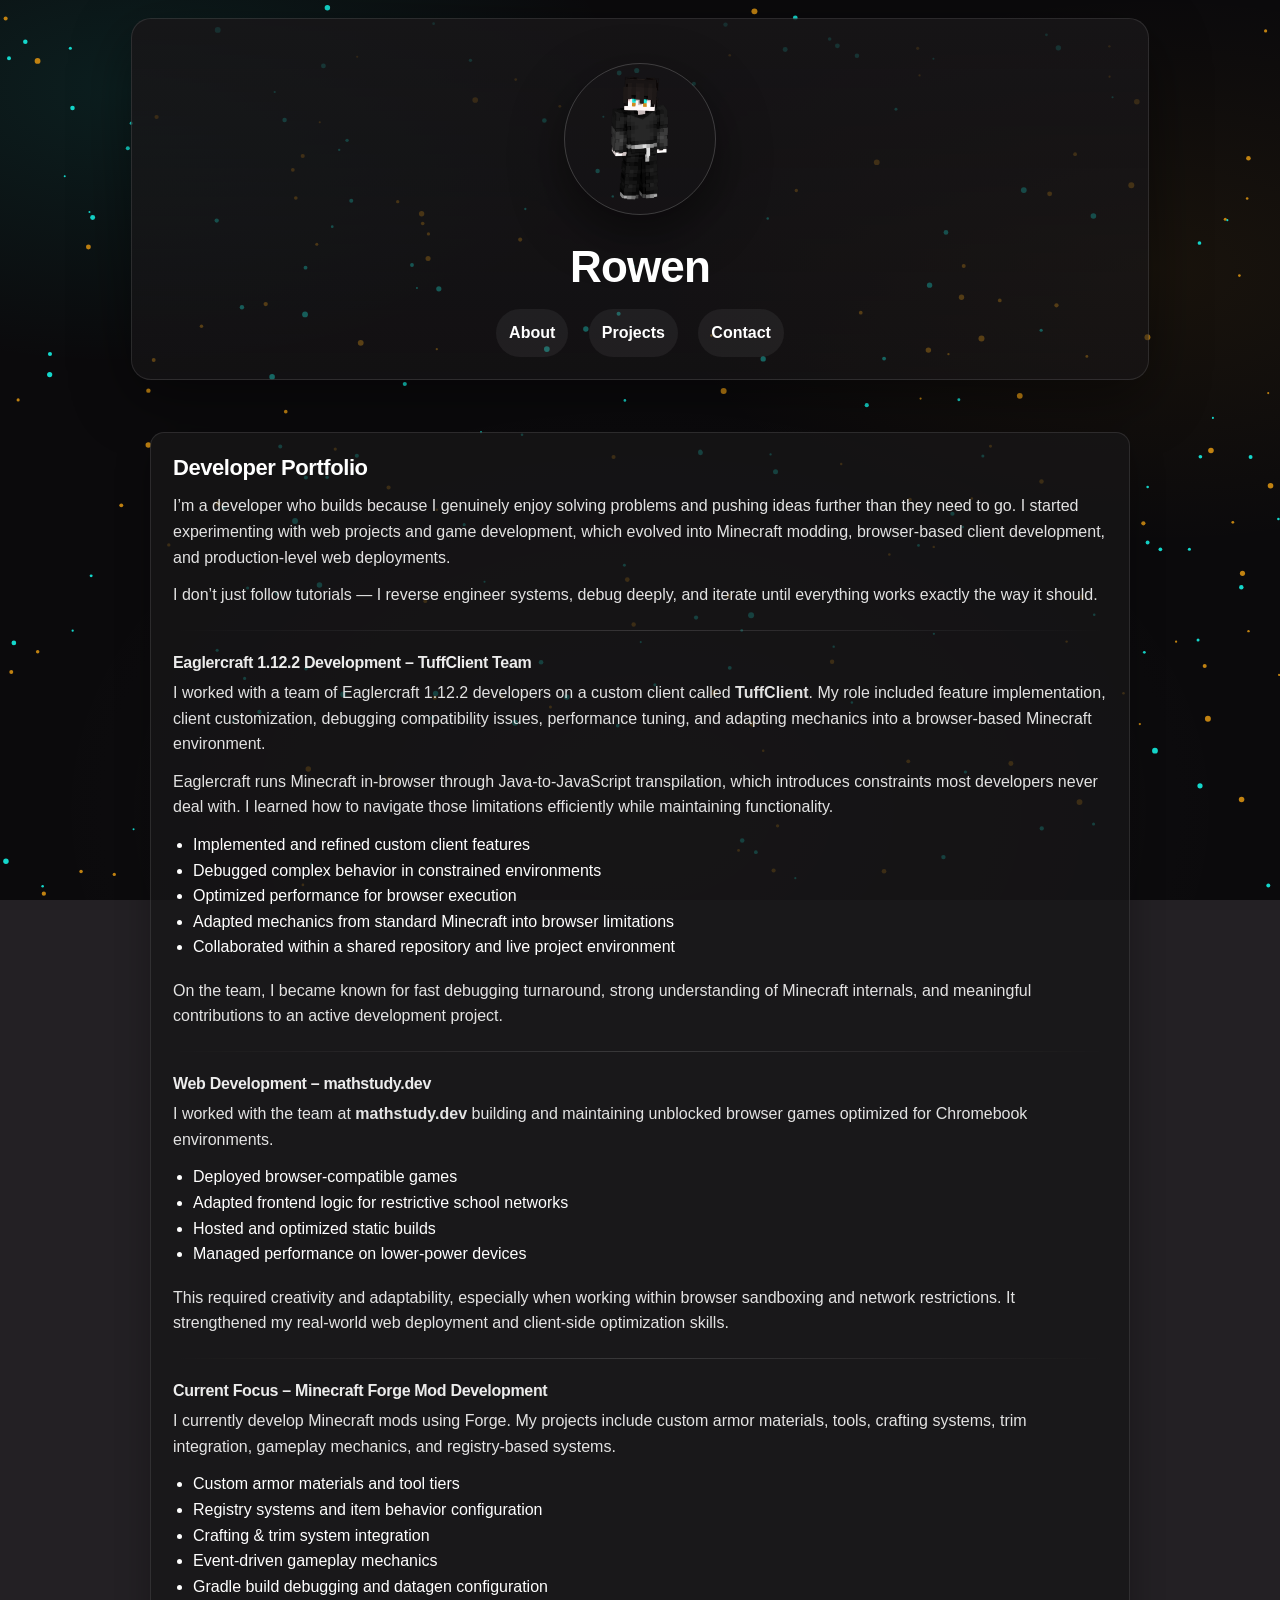
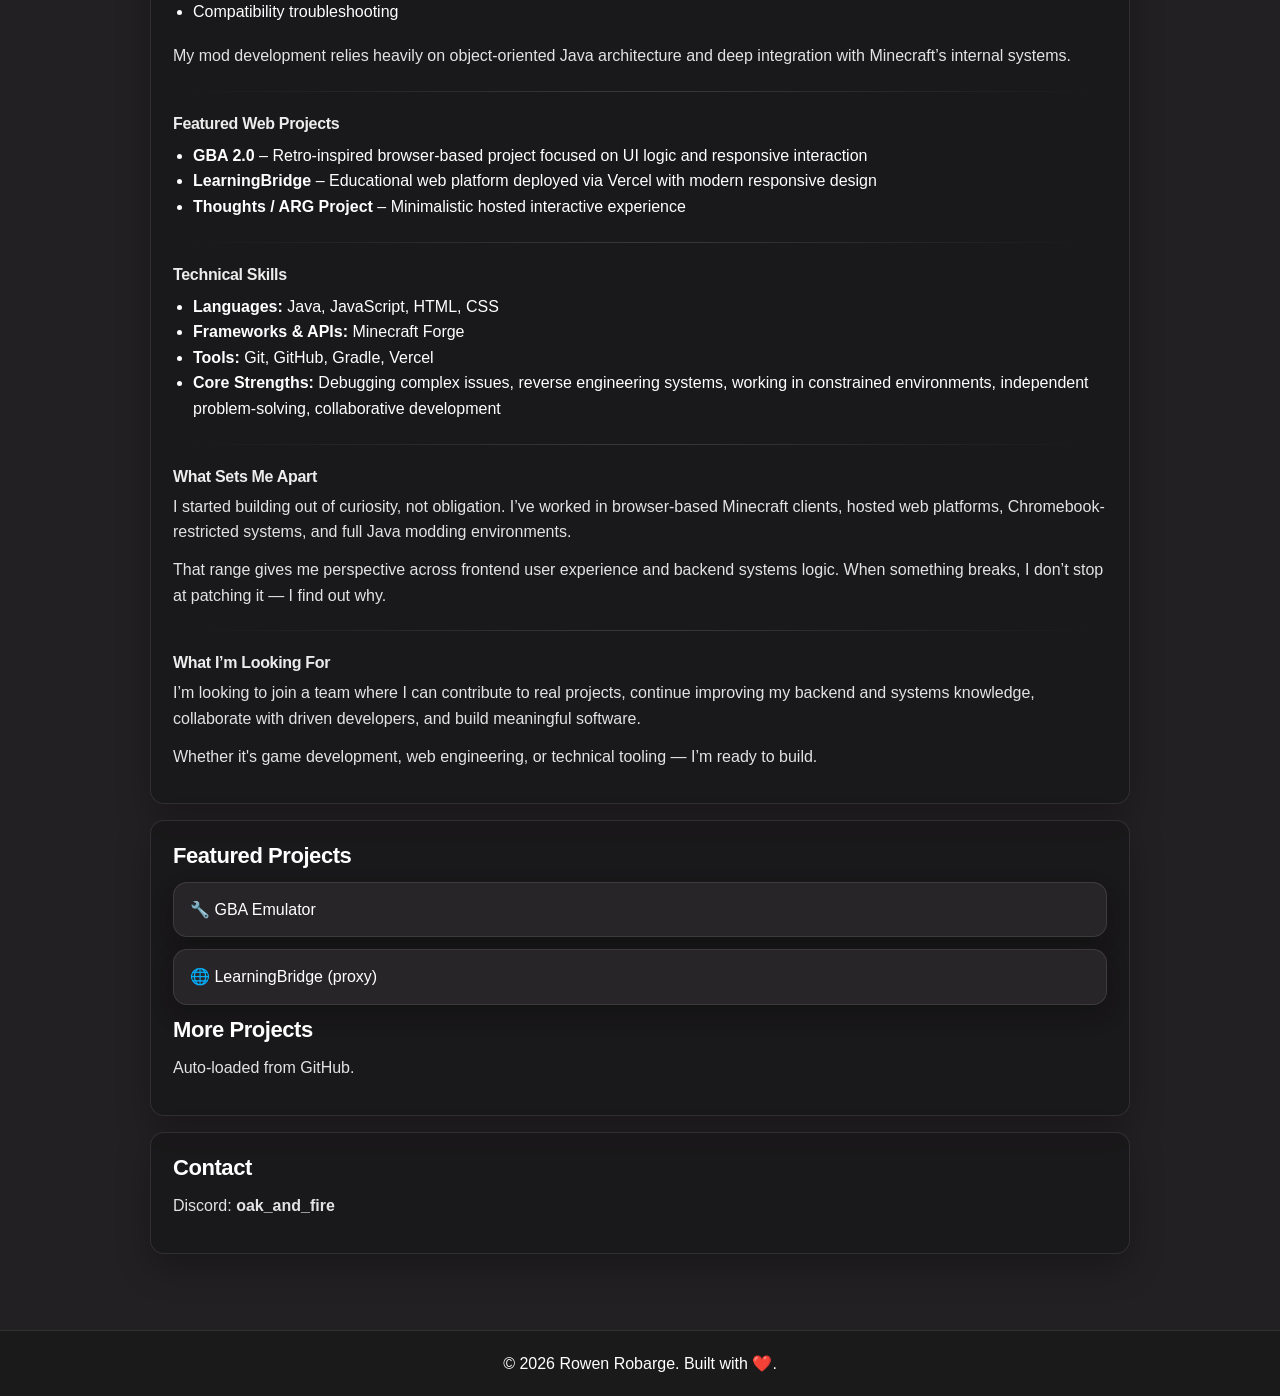
<file: index.html>
<!DOCTYPE html>
<html lang="en">
<head>
  <meta charset="UTF-8" />
  <meta name="viewport" content="width=device-width, initial-scale=1.0" />
  <meta name="color-scheme" content="dark" />
  <meta name="description" content="Rowen's developer portfolio — projects, experience, and contact." />
  <title>Rowen | Home</title>
  <link rel="stylesheet" href="css/style.css" />
  <link rel="icon" href="assets/avatarHead.png" type="image/png" />
</head>
<body>
  <canvas id="bg-canvas"></canvas>

  <header>
    <img src="assets/img.png" alt="Profile" id="profile-pic">
    <h1>Rowen</h1>
    <nav>
      <a href="#about">About</a>
      <a href="#projects">Projects</a>
      <a href="#contact">Contact</a>
    </nav>
  </header>
  
  <main>
    <section class="fade-in" id="about">
      <h2>Developer Portfolio</h2>

      <p>
        I’m a developer who builds because I genuinely enjoy solving problems and pushing ideas further than they need to go.
        I started experimenting with web projects and game development, which evolved into Minecraft modding,
        browser-based client development, and production-level web deployments.
      </p>

      <p>
        I don’t just follow tutorials — I reverse engineer systems, debug deeply, and iterate until everything works exactly the way it should.
      </p>

      <hr>

      <h3>Eaglercraft 1.12.2 Development – TuffClient Team</h3>
      <p>
        I worked with a team of Eaglercraft 1.12.2 developers on a custom client called <strong>TuffClient</strong>.
        My role included feature implementation, client customization, debugging compatibility issues,
        performance tuning, and adapting mechanics into a browser-based Minecraft environment.
      </p>

      <p>
        Eaglercraft runs Minecraft in-browser through Java-to-JavaScript transpilation, which introduces constraints
        most developers never deal with. I learned how to navigate those limitations efficiently while maintaining functionality.
      </p>

      <ul>
        <li>Implemented and refined custom client features</li>
        <li>Debugged complex behavior in constrained environments</li>
        <li>Optimized performance for browser execution</li>
        <li>Adapted mechanics from standard Minecraft into browser limitations</li>
        <li>Collaborated within a shared repository and live project environment</li>
      </ul>

      <p>
        On the team, I became known for fast debugging turnaround, strong understanding of Minecraft internals,
        and meaningful contributions to an active development project.
      </p>

      <hr>

      <h3>Web Development – mathstudy.dev</h3>
      <p>
        I worked with the team at <strong>mathstudy.dev</strong> building and maintaining unblocked browser games
        optimized for Chromebook environments.
      </p>

      <ul>
        <li>Deployed browser-compatible games</li>
        <li>Adapted frontend logic for restrictive school networks</li>
        <li>Hosted and optimized static builds</li>
        <li>Managed performance on lower-power devices</li>
      </ul>

      <p>
        This required creativity and adaptability, especially when working within browser sandboxing and network restrictions.
        It strengthened my real-world web deployment and client-side optimization skills.
      </p>

      <hr>

      <h3>Current Focus – Minecraft Forge Mod Development</h3>
      <p>
        I currently develop Minecraft mods using Forge. My projects include custom armor materials, tools,
        crafting systems, trim integration, gameplay mechanics, and registry-based systems.
      </p>

      <ul>
        <li>Custom armor materials and tool tiers</li>
        <li>Registry systems and item behavior configuration</li>
        <li>Crafting & trim system integration</li>
        <li>Event-driven gameplay mechanics</li>
        <li>Gradle build debugging and datagen configuration</li>
        <li>Compatibility troubleshooting</li>
      </ul>

      <p>
        My mod development relies heavily on object-oriented Java architecture and deep integration
        with Minecraft’s internal systems.
      </p>

      <hr>

      <h3>Featured Web Projects</h3>
      <ul>
        <li><strong>GBA 2.0</strong> – Retro-inspired browser-based project focused on UI logic and responsive interaction</li>
        <li><strong>LearningBridge</strong> – Educational web platform deployed via Vercel with modern responsive design</li>
        <li><strong>Thoughts / ARG Project</strong> – Minimalistic hosted interactive experience</li>
      </ul>

      <hr>

      <h3>Technical Skills</h3>
      <ul>
        <li><strong>Languages:</strong> Java, JavaScript, HTML, CSS</li>
        <li><strong>Frameworks & APIs:</strong> Minecraft Forge</li>
        <li><strong>Tools:</strong> Git, GitHub, Gradle, Vercel</li>
        <li><strong>Core Strengths:</strong> Debugging complex issues, reverse engineering systems, working in constrained environments, independent problem-solving, collaborative development</li>
      </ul>

      <hr>

      <h3>What Sets Me Apart</h3>
      <p>
        I started building out of curiosity, not obligation. I’ve worked in browser-based Minecraft clients,
        hosted web platforms, Chromebook-restricted systems, and full Java modding environments.
      </p>

      <p>
        That range gives me perspective across frontend user experience and backend systems logic.
        When something breaks, I don’t stop at patching it — I find out why.
      </p>

      <hr>

      <h3>What I’m Looking For</h3>
      <p>
        I’m looking to join a team where I can contribute to real projects, continue improving my backend
        and systems knowledge, collaborate with driven developers, and build meaningful software.
      </p>

      <p>
        Whether it's game development, web engineering, or technical tooling — I’m ready to build.
      </p>

    </section>

    <section class="fade-in" id="projects">
      <h2>Featured Projects</h2>
      <div class="project-list">
        <a href="https://scottsito.github.io/GBA2.0/">🔧 GBA Emulator</a>
        <a href="https://learningbridge.vercel.app/">🌐 LearningBridge (proxy)</a>
      </div>

      <h2>More Projects</h2>
      <p>Auto-loaded from GitHub.</p>
      <div class="project-list" id="repo-list"></div>
    </section>

    <section class="fade-in" id="contact">
      <h2>Contact</h2>
      <p>Discord: <strong>oak_and_fire</strong></p>
    </section>
  </main>

  <div id="secret-box" style="display:none;">
    <input type="text" id="secret-input" placeholder="Enter the phrase..." />
  </div>

  <footer>
    &copy; 2026 Rowen Robarge. Built with ❤️.
  </footer>

  <script src="js/script.js"></script>
</body>
</html>
</file>
<file: css/style.css>
:root {
  --bg-dark: #232024;
  --text-dark: #ffffff;
  --accent: #0e0d0d;
  --panel: rgba(24, 22, 24, 0.78);
  --panel-2: rgba(46, 43, 46, 0.72);
  --border: rgba(255, 255, 255, 0.10);
  --border-2: rgba(255, 255, 255, 0.16);
  --shadow: 0 18px 60px rgba(0, 0, 0, 0.45);
  --radius: 14px;
  --maxw: 980px;
}

body {
  margin: 0;
  font-family: 'Segoe UI', sans-serif;
  background-color: var(--bg-dark);
  color: var(--text-dark);
  scroll-behavior: smooth;
  transition: background-color 0.4s, color 0.4s;
  position: relative;
  overflow-x: hidden;
  line-height: 1.6;
}

/* Better base typography */
h1, h2, h3 {
  line-height: 1.2;
  letter-spacing: -0.02em;
}

p {
  color: rgba(255, 255, 255, 0.88);
  margin: 0 0 12px;
}

ul {
  margin: 10px 0 18px;
  padding-left: 20px;
}

hr {
  border: 0;
  height: 1px;
  background: linear-gradient(90deg, transparent, rgba(255,255,255,0.14), transparent);
  margin: 22px 0;
}

main {
  max-width: var(--maxw);
  margin: 0 auto;
  padding: 18px 16px 60px;
}

.about a {
 display: block;
  background: #0a090a;
  border: 1px solid #1d1b1d;
  border-radius: 10px;
  padding: 15px;
  margin-bottom: 15px;
  text-decoration: none;
  color: var(--text-dark);
}

header {
  text-align: center;
  padding: 44px 18px 22px;
  margin: 18px auto 18px;
  max-width: var(--maxw);
  background: linear-gradient(180deg, rgba(24, 22, 24, 0.88), rgba(24, 22, 24, 0.58));
  border: 1px solid var(--border);
  border-radius: calc(var(--radius) + 6px);
  box-shadow: var(--shadow);
  color: var(--text-dark);
}

header h1 {
  margin: 8px 0 6px;
  font-size: clamp(32px, 4vw, 44px);
}

nav a {
  display: inline-block;
  margin: 10px 8px 0;
  padding: 10px 12px;
  text-decoration: none;
  font-weight: bold;
  color: var(--text-dark);
  border: 1px solid transparent;
  border-radius: 999px;
  background: rgba(255, 255, 255, 0.06);
  transition: transform 0.15s ease, background 0.15s ease, border-color 0.15s ease;
}

nav a:hover {
  transform: translateY(-1px);
  background: rgba(255, 255, 255, 0.10);
  border-color: var(--border-2);
}

nav a:focus-visible {
  outline: 2px solid rgba(20, 216, 204, 0.75);
  outline-offset: 2px;
}

.project-list a {
  display: block;
  background: var(--panel-2);
  border: 1px solid var(--border);
  border-radius: var(--radius);
  padding: 14px 16px;
  margin: 0 0 12px;
  text-decoration: none;
  color: var(--text-dark);
  box-shadow: 0 10px 22px rgba(0, 0, 0, 0.22);
  transition: transform 0.15s ease, border-color 0.15s ease, background 0.15s ease;
}

.project-list a:hover {
  transform: translateY(-2px);
  border-color: var(--border-2);
  background: rgba(46, 43, 46, 0.86);
}

#profile-pic {
  width: 150px;
  border-radius: 50%;
  margin-bottom: 10px;
  border: 1px solid rgba(255, 255, 255, 0.18);
  box-shadow: 0 18px 50px rgba(0, 0, 0, 0.50);
}

/* Card-like sections */
section {
  background: var(--panel);
  border: 1px solid var(--border);
  border-radius: var(--radius);
  padding: 22px 22px;
  margin: 16px 0;
  box-shadow: 0 14px 34px rgba(0, 0, 0, 0.28);
}

/* Respect users/devices that prefer less motion/effects */
@media (prefers-reduced-motion: reduce) {
  * {
    animation-duration: 0.01ms !important;
    animation-iteration-count: 1 !important;
    transition-duration: 0.01ms !important;
    scroll-behavior: auto !important;
  }
}

section h2 {
  margin: 0 0 12px;
  font-size: 22px;
}

section h3 {
  margin: 18px 0 8px;
  font-size: 16px;
  color: rgba(255, 255, 255, 0.92);
}

footer {
  text-align: center;
  padding: 20px;
  background-color: #1b1a1b;
  color: var(--text-dark);
  border-top: 1px solid var(--border);
}

#bg-canvas {
  position: fixed;
  top: 0;
  left: 0;
  width: 100%;
  height: 100%;
  z-index: -1;
  background:
    radial-gradient(900px 500px at 10% 10%, rgba(20, 216, 204, 0.10), transparent 55%),
    radial-gradient(900px 500px at 90% 30%, rgba(193, 130, 17, 0.08), transparent 55%),
    radial-gradient(1000px 700px at 50% 90%, rgba(255, 255, 255, 0.04), transparent 60%),
    #0b0a0c;
  pointer-events: none;
}

@keyframes animateBackground {
  0% { background-position: 0% 50%; }
  50% { background-position: 100% 50%; }
  100% { background-position: 0% 50%; }
}

html {
  scroll-behavior: smooth;
}

.fade-in {
  opacity: 0;
  transform: translateY(20px);
  animation: fadeInUp 0.8s ease forwards;
}

@keyframes fadeInUp {
  to {
    opacity: 1;
    transform: translateY(0);
  }
}

/* ========================= */
/* Work Showcase Section */
/* ========================= */

#showcase {
  padding: 40px;
}

.showcase-group {
  background: #2b282b;
  border: 1px solid #070607;
  border-radius: 12px;
  padding: 25px;
  margin-bottom: 40px;
}

.showcase-group h3 {
  margin-top: 0;
  color: var(--text-dark);
}

.showcase-grid {
  display: grid;
  grid-template-columns: repeat(auto-fit, minmax(220px, 1fr));
  gap: 20px;
  margin-top: 20px;
}

.showcase-grid img {
  width: 100%;
  border-radius: 12px;
  border: 1px solid #1e1d1f;
  transition: transform 0.3s ease, box-shadow 0.3s ease;
  cursor: pointer;
}

.showcase-grid img:hover {
  transform: scale(1.03);
  box-shadow: 0 0 20px rgba(27, 25, 26, 0.6);
}
</file>
